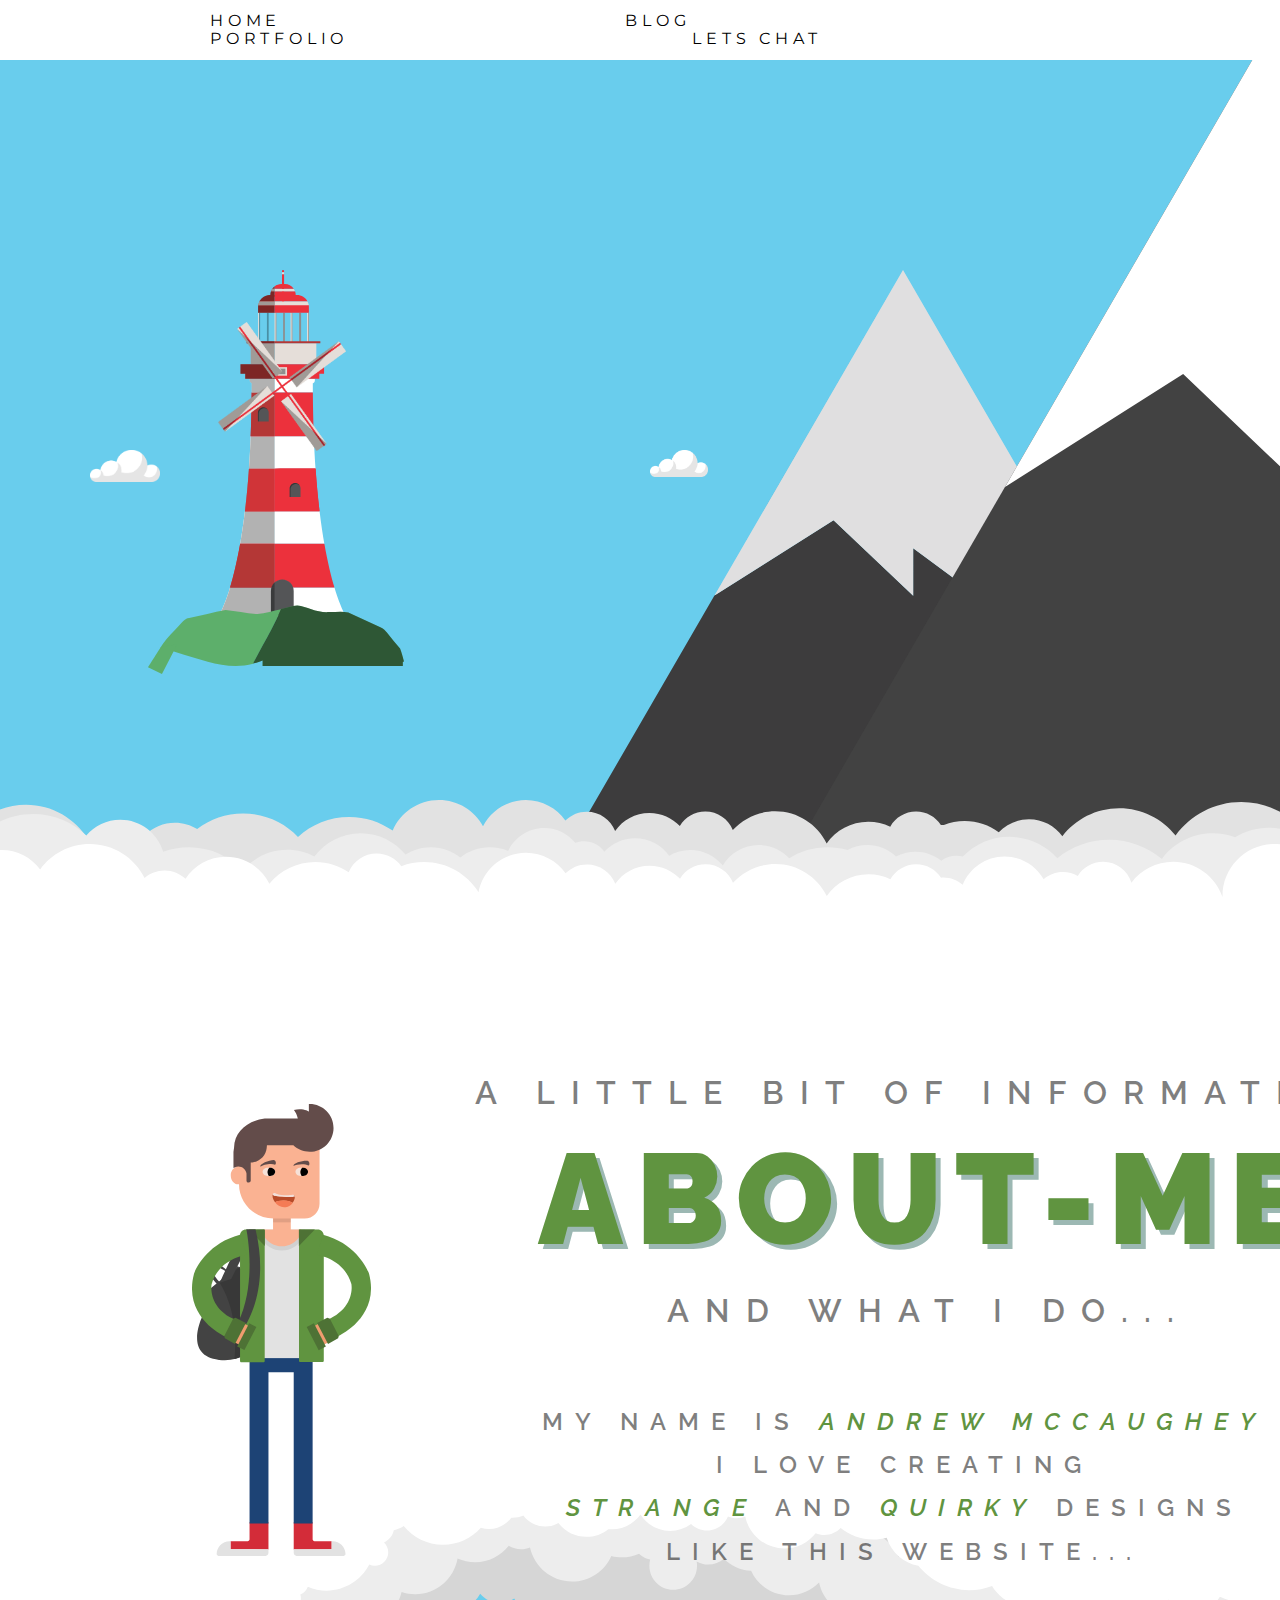
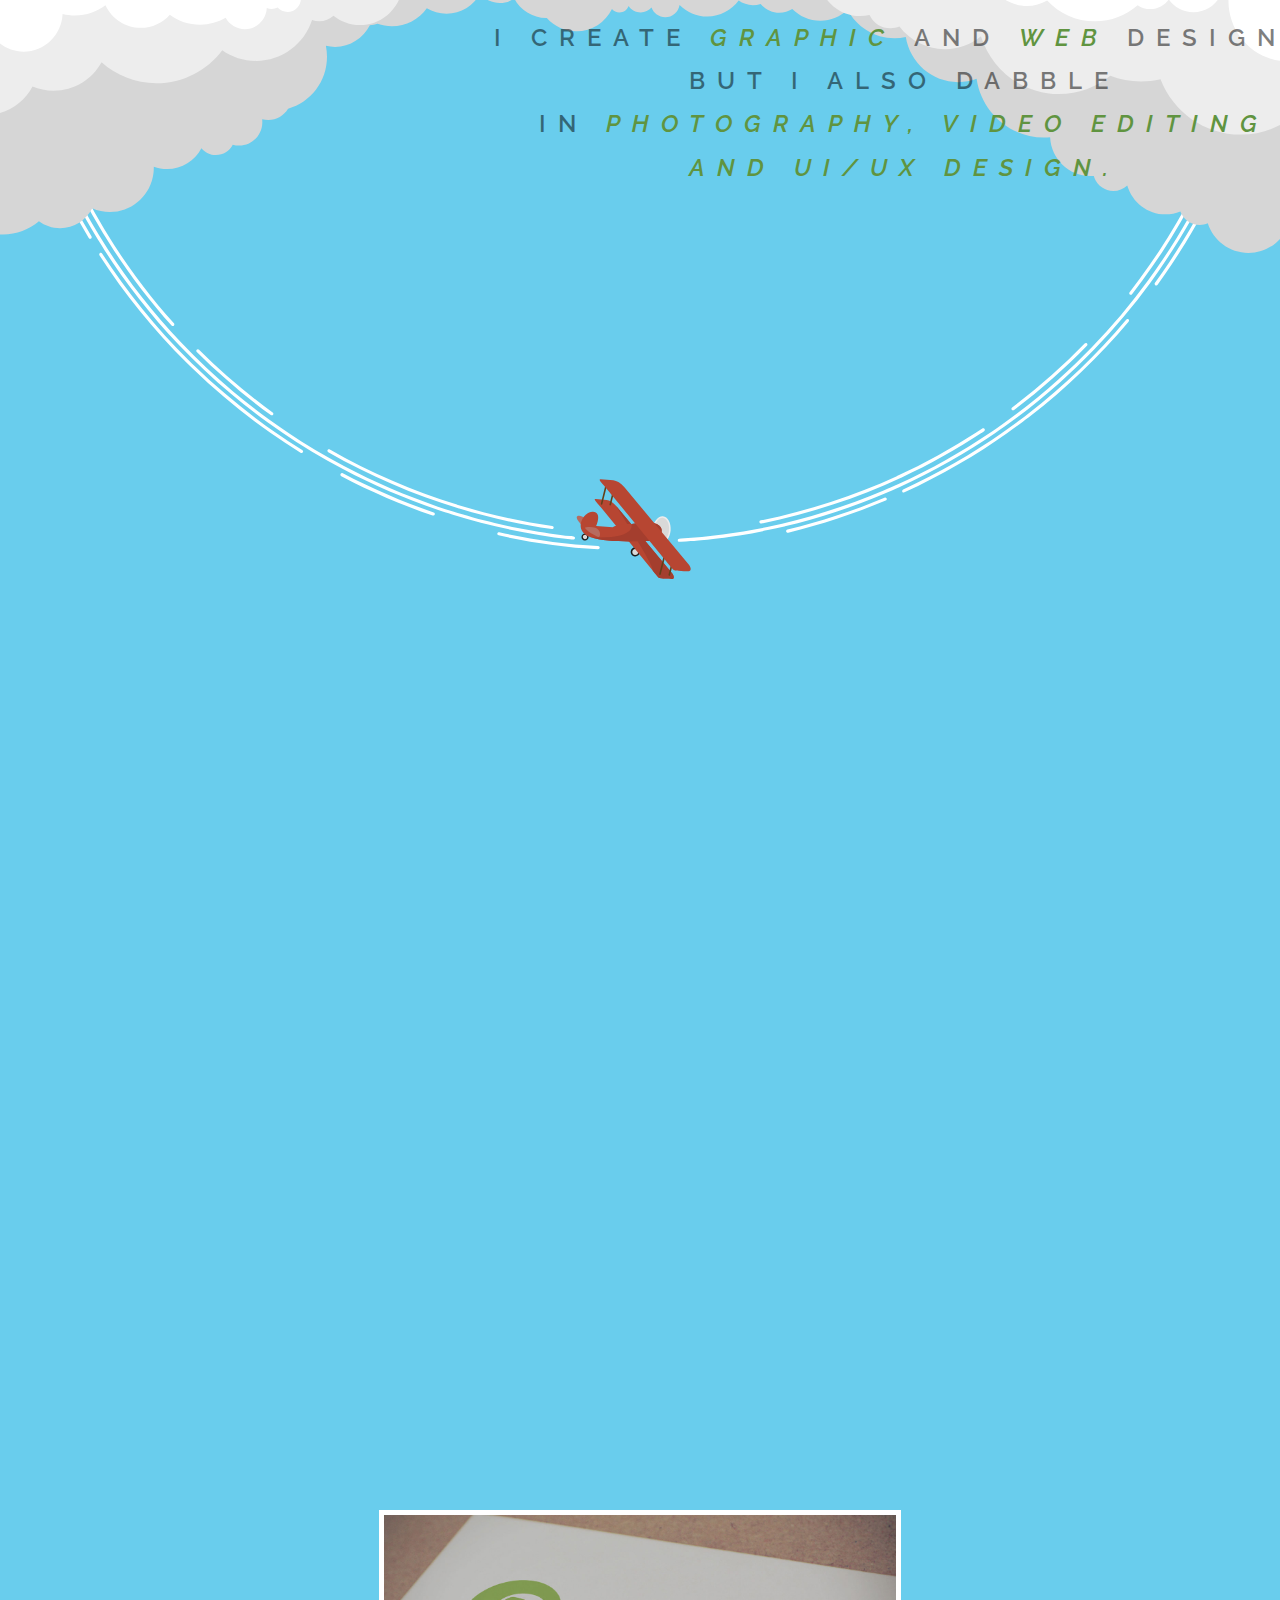
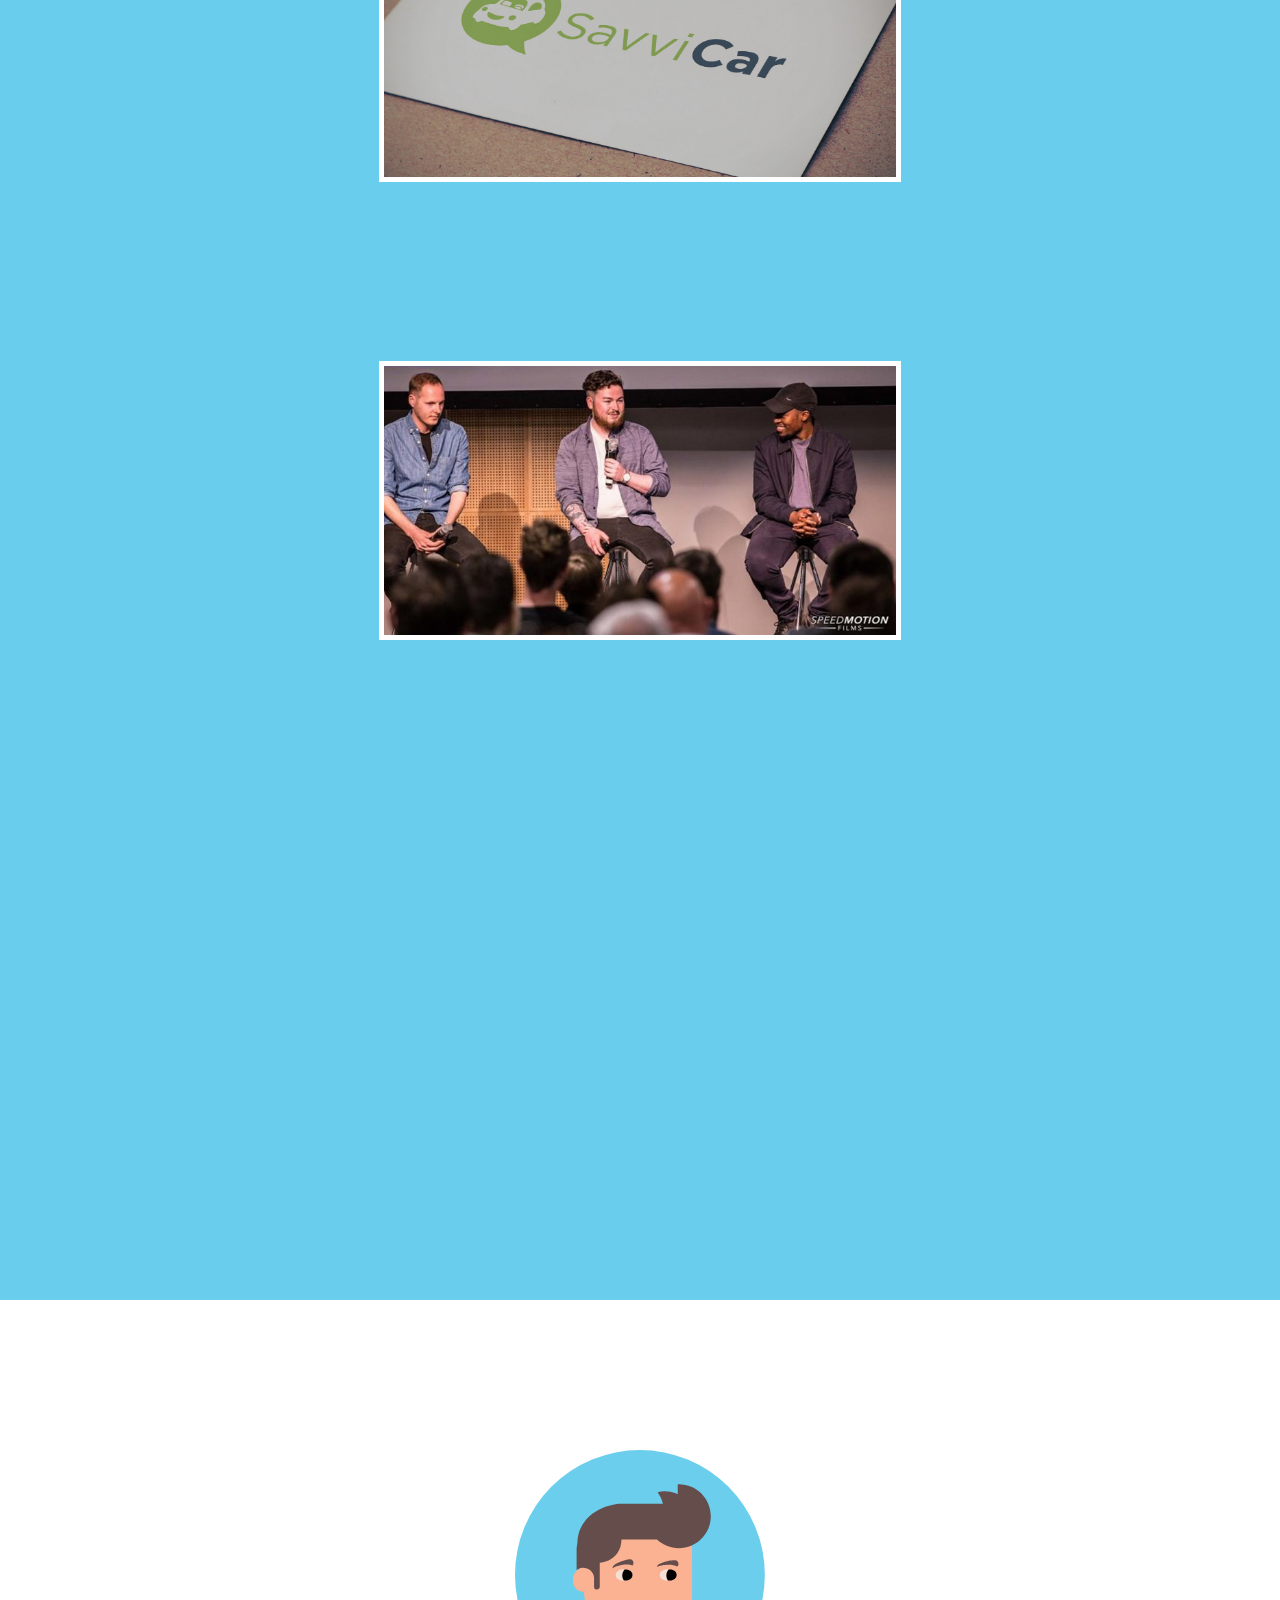
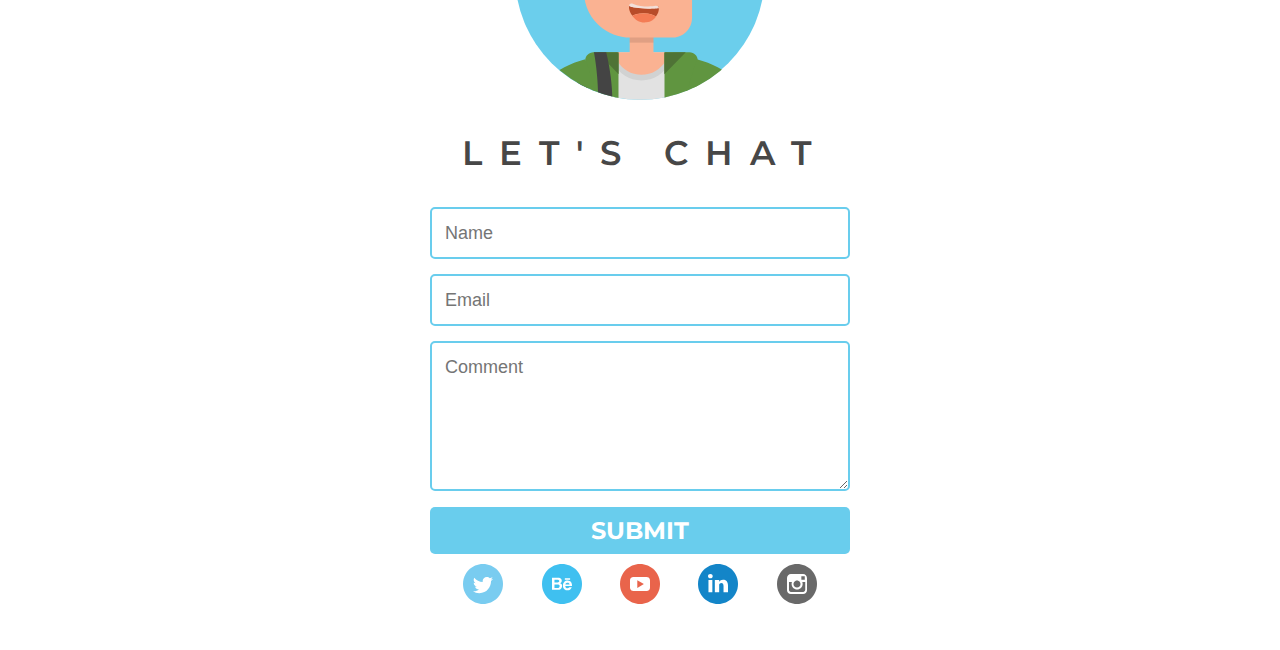
<file: index.html>
<!DOCTYPE html>
<html lang="">

<head>
    <meta charset="utf-8">
    
    <meta name="viewport" content="width=device-width, initial-scale=1">

    <link rel="stylesheet" type="text/css" href="css/style.css">
    <link rel="stylesheet" href="css/animations.css">
    <link rel="stylesheet" href="css/animate.css">
    <link rel="stylesheet" href="css/normalize.css">
    <link href="https://fonts.googleapis.com/css?family=Lato|Montserrat|PT+Sans|Raleway|Roboto|Rubik|Source+Sans+Pro" rel="stylesheet">

    <title>AMCREATIONS</title>
</head>

<body>

    <div id="container">
    
        <!--LOGO-->

        <!--NAV BAR-->

        <div id="wrappernav">

            <ul class="navbar">
                <li><a href="index.html">HOME</a></li>
                <li><a href="https://www.tumblr.com/blog/ixdbelfastandrew">BLOG</a></li>
                <li><a href="https://www.behance.net/gallery/26593385/Logo-Works-No1">PORTFOLIO</a></li>
                <li><a href="#contact">LETS CHAT</a></li>
            </ul>

        </div>

        <!--SVG IMAGES-->

        <div id="wrapperlighthouse">

            <img src="image/lighthouse.svg" id="lighthouse">
            
            <img id="windmill" src="image/windmill.png" />

            <img src="image/cloud.png" id="cloud1">
            <img src="image/cloud.png" id="cloud2">
            
            <img src="image/mountainupper.svg" id="upper" class="animated slideInUp" >
            
            <img src="image/mountainlower.svg" id="lower" class="animated slideInUp" >
            
        </div>

        <!--CONTENT AREA -->

        <div id="wrapperabout">
            
            <img id=cloudbanner src="image/cloudbanner.svg" />

            <h1>A little bit of information <br> <span data-shadow-text="ABOUT-ME" class="expandUp">ABOUT-ME</span><br> and what i do...</h1>

            <p id="topp">
                <p>My name is
                    <spangreen><i> Andrew McCaughey</spangreen></i>
                        <br>I love creating
                        <br>
                        <spangreen><i>strange</spangreen></i> and
                            <spangreen><i>quirky</spangreen></i> designs
                                <br>like this website...</p>

                <p id="bottomp"> I create
                    <spangreen><i>graphic </spangreen></i>and
                        <spangreen><i>web </spangreen></i>designs
                            <br>but I also dabble
                            <br>in
                            <spangreen><i>photography, video editing<br>and UI/UX design.</p></spangreen></i>
                               
        <div class="ExpandUp">
                                
                                <img id="character" src="image/character.svg" class="expandUp">
                                
        </div>                        

                                <img id="rotateplane" src="image/bend.svg" />
                                
                                </div>
                                
    <div class='contact'>      
                                
                                            
         <a href="casestudy1.html"><img id="casestudy1" src="image/casestudy1.jpg" target="_blank"> /></a>
            
                                                           
         <a href="casestudy2.html"><img id="casestudy2" src="image/casestudy2.jpg" target="_blank"> /></a>                                                                                                                                   

            </div>                                                                                                                                                      

                                <!--FOOTER-->

                                <footer>

                                    <div class='contact'>

                                        <a id="contact"></a>

                                        <img class="me" src="image/me.svg" />

                                        <h2>Let's Chat</h2>

                                        <!--SOCIAL MEDIA ICONS-->

                                        <div class="socialmedia">

                                            <a href="https://twitter.com/AndrewMcCaughey" target="_blank"><img src="image/twitter.svg" id="twitter"></a>
                                            <a href="https://www.behance.net/graphizwizz" target="_blank"><img src="image/behance.svg" id="behance"></a>
                                            <a href="https://www.youtube.com/channel/UCVV5Bb6eflSDhLboZK-UVjw" target="_blank"><img src="image/youtube.svg" id="youtube"></a>
                                            <a href="https://uk.linkedin.com/in/andrew-mccaughey-160815b8" target="_blank"><img src="image/linkedin.svg" id="linkedin"></a>
                                            <a href="https://www.instagram.com/?hl=en" target="_blank"><img src="image/instagram.svg" id="instagram"></a>

                                        </div>

                                        <!--CONTACT BOX-->

                                        <form>
                                            <input name="name" type="text" class="feedback-input" placeholder="Name" />
                                            <input name="email" type="text" class="feedback-input" placeholder="Email" />
                                            <textarea name="text" class="feedback-input" placeholder="Comment"></textarea>
                                            <input type="submit" value="SUBMIT" />
                                        </form>

                                    </div>
                                    
                                </footer>

        </div>

        <!--JAVASCRIPT -->

        <script src="jquery/jquery-3.1.1.min.js"></script>
        <script src="jquery/navscroll.js"></script>

        <!--REVEAL IMAGE ON SCROLL-->

        <script>
            $(window).scroll(function () {
                $('.ExpandUp').each(function () {
                    var imagePos = $(this).offset().top;

                    var topOfWindow = $(window).scrollTop();
                    if (imagePos < topOfWindow + 1000) {
                        $(this).addClass("expandUp");
                    }
                });
            });
        </script>

        <!--SMOOTH SCROLL-->

        <script>
            $(document).ready(function () {
                $('a[href^="#"]').on('click', function (e) {
                    e.preventDefault();

                    var target = this.hash;
                    var $target = $(target);

                    $('html, body').stop().animate({
                        'scrollTop': $target.offset().top
                    }, 900, 'swing', function () {
                        window.location.hash = target;
                    });
                });
            });
        </script>

        <!--SCROLL TO TOP ON REFRESH-->

        <script>
            window.onbeforeunload = function () {
                window.scrollTo(0, 0);
            };
        </script>

        <!--NAV FADE-->

        <script type="text/javascript">
            window.onscroll = fadeNav;
        </script>

        <!--DAY AND NIGHT CYCLE-->

        
            <!--
            function getStylesheet() {
                var currentTime = new Date().getHours();
                if (0 <= currentTime && currentTime < 5) {
                    document.write("<link rel='stylesheet' href='css/night.css' type='text/css'>");
                }
                if (5 <= currentTime && currentTime < 11) {
                    document.write("<link rel='stylesheet' href='css/night.css' type='text/css'>");
                }
                if (11 <= currentTime && currentTime < 16) {
                    document.write("<link rel='stylesheet' href='css/day.css' type='text/css'>");
                }
                if (16 <= currentTime && currentTime < 22) {
                    document.write("<link rel='stylesheet' href='css/day.css' type='text/css'>");
                }
                if (22 <= currentTime && currentTime <= 24) {
                    document.write("<link rel='stylesheet' href='css/night.css' type='text/css'>");
                }
            }

            getStylesheet();
            -->
        

        <noscript>
            <link href="main.css" rel="stylesheet">
        </noscript>

</body>

</html>
</file>
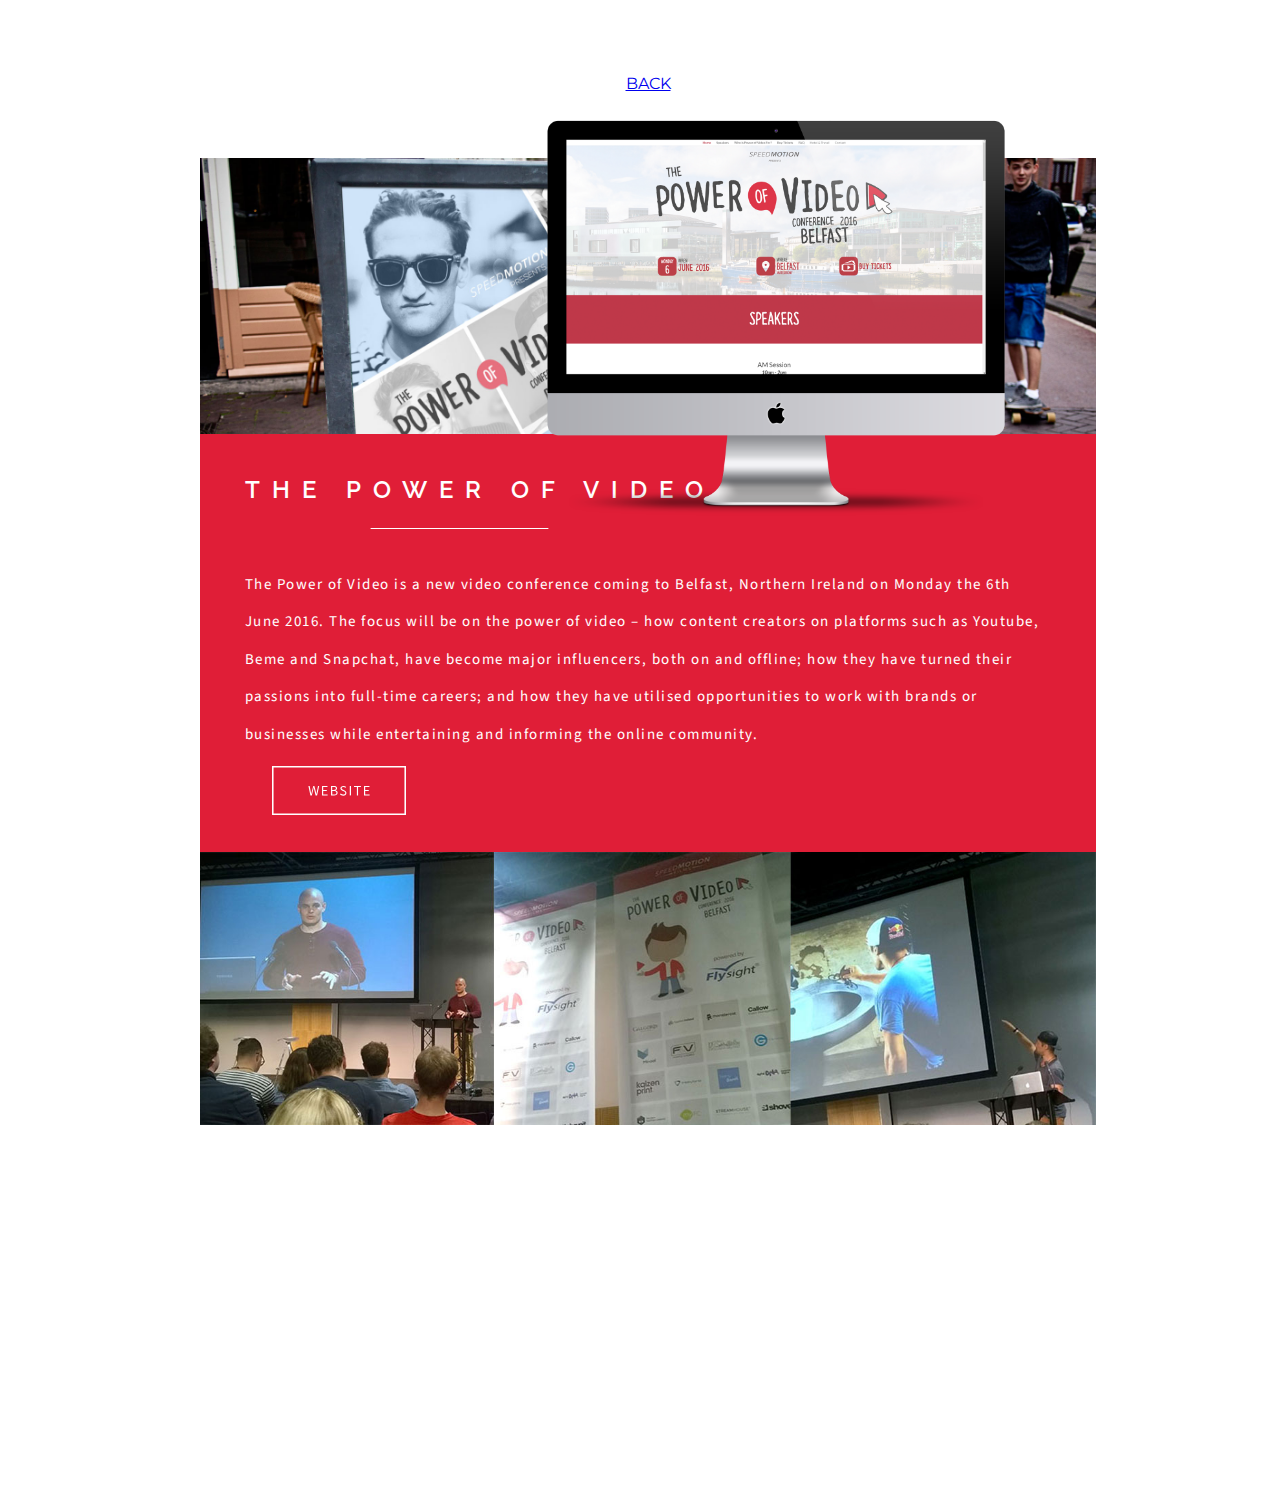
<file: casestudy1.html>
<!DOCTYPE html>
<html lang="">

<head>
    <meta charset="utf-8">
    
    <meta name="viewport" content="width=device-width, initial-scale=1">

    <link rel="stylesheet" type="text/css" href="css/style.css">
    <link rel="stylesheet" href="css/animations.css">
    <link rel="stylesheet" href="css/animate.css">
    <link href="https://fonts.googleapis.com/css?family=Lato|Montserrat|PT+Sans|Raleway|Roboto|Rubik|Merriweather|Source+Sans+Pro" rel="stylesheet">

    <title>The Power of Video</title>
</head>

<body>

    <body class="casestudy">

        <!--LOGO-->

        <header>

            <!--NAV BAR-->

            <div class='back'>

                <nav>
                    <span1 class="left-nav">
                        <a href="index.html">BACK</a>
                    </span1>
                </nav>

            </div>

        </header>

        <!--SVG IMAGES-->

        <div id="imagecasestudy">

            <img id="cover" src="image/cover.jpg" />

            <img id="mac" src="image/macmockup.png" />

        <div class='textbox1'>

            <h1new>THE POWER OF VIDEO</h1new>

            <img id="bar" src="image/bar.svg" />

            <pnew>The Power of Video is a new video conference coming to Belfast, Northern Ireland on Monday the 6th June 2016. The focus will be on the power of video – how content creators on platforms such as Youtube, Beme and Snapchat, have become major influencers, both on and offline; how they have turned their passions into full-time careers; and how they have utilised opportunities to work with brands or businesses while entertaining and informing the online community.</pnew>

            <a href="http://powerofvideo.co.uk/" target="_blank"><img src="image/buttonwebsite.svg" id="button1"></a>
            
            <img id="grid" src="image/3grid.jpg" />

        </div>
        
        </div>

        <!--JAVASCRIPT -->

        <script src="jquery/jquery-3.1.1.min.js"></script>

        <!--SCROLL TO TOP ON REFRESH-->

        <script>
            window.onbeforeunload = function () {
                window.scrollTo(0, 0);
            };
        </script>

    </body>

</html>
</file>
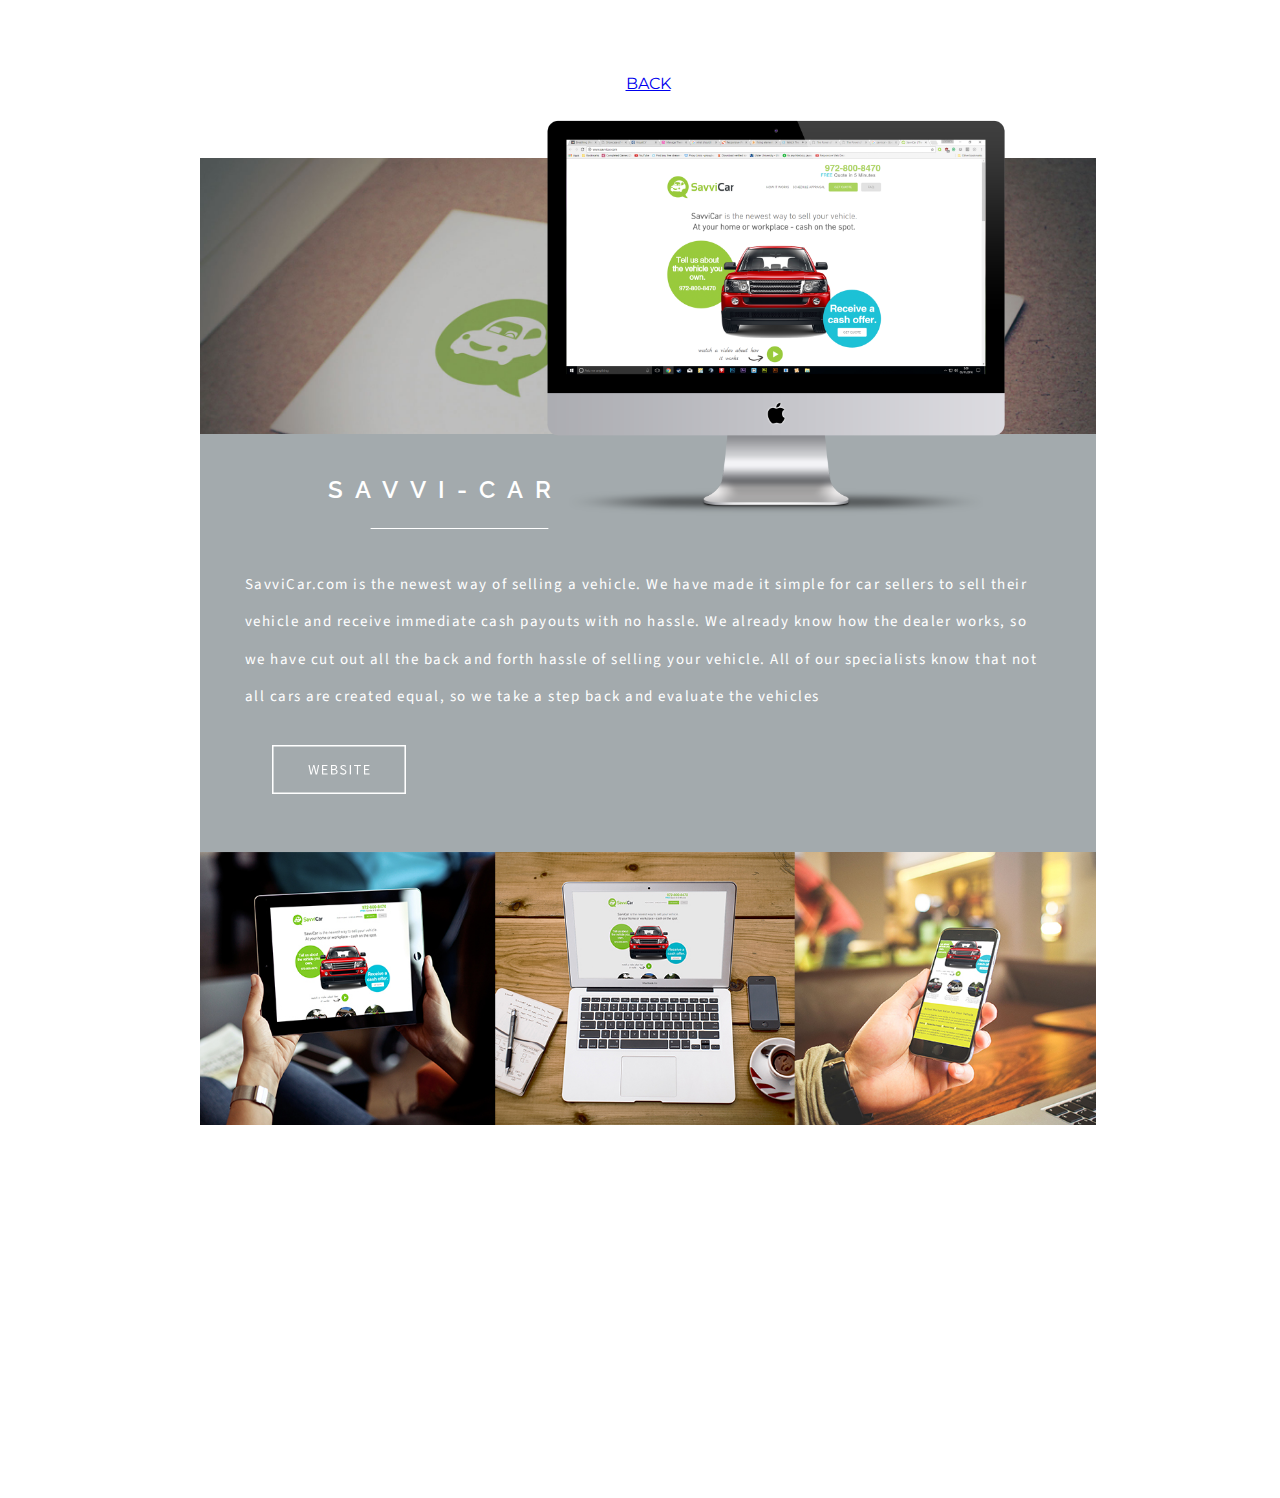
<file: casestudy2.html>
<!DOCTYPE html>
<html lang="">

<head>
    <meta charset="utf-8">
    
    <meta name="viewport" content="width=device-width, initial-scale=1">

    <link rel="stylesheet" type="text/css" href="css/style.css">
    <link rel="stylesheet" href="css/animations.css">
    <link rel="stylesheet" href="css/animate.css">
    <link href="https://fonts.googleapis.com/css?family=Lato|Montserrat|PT+Sans|Raleway|Roboto|Rubik|Merriweather|Source+Sans+Pro" rel="stylesheet">

    <title>The Power of Video</title>
</head>

<body>

    <body class="casestudy">

        <!--LOGO-->

        <header>

            <!--NAV BAR-->

            <div class='back'>

                <nav>
                    <span1 class="left-nav">
                        <a href="index.html">BACK</a>
                    </span1>
                </nav>

            </div>

        </header>

        <!--SVG IMAGES-->

        <div id="imagecasestudy">

            <img id="cover" src="image/cover2.jpg" />

            <img id="mac" src="image/macmockup2.png" />

        <div class='textbox2'>

            <h1new2>SAVVI-CAR</h1new2>

            <img id="bar" src="image/bar.svg" />

            <pnew>SavviCar.com is the newest way of selling a vehicle. We have made it simple for car sellers to sell their vehicle and receive immediate cash payouts with no hassle. We already know how the dealer works, so we have cut out all the back and forth hassle of selling your vehicle. All of our specialists know that not all cars are created equal, so we take a step back and evaluate the vehicles</pnew>

            <a href="http://www.savvicar.com/" target="_blank"><img src="image/buttonwebsite.svg" id="button2"></a>
            
            <img id="grid" src="image/3grid2.jpg" />

        </div>
        
        </div>

        <!--JAVASCRIPT -->

        <script src="jquery/jquery-3.1.1.min.js"></script>

        <!--SCROLL TO TOP ON REFRESH-->

        <script>
            window.onbeforeunload = function () {
                window.scrollTo(0, 0);
            };
        </script>

    </body>

</html>
</file>
<file: css/style.css>
/* FONTS */

@font-face {
    font-family: 'LucidaGrande';
    src: url('fonts\LucidaGrande.eot') format('embedded-opentype');
    font-weight: normal;
    font-style: normal;
}


/* TOP CONTENT */

body {
    background-color: #69CDED;
    height: 100%;
    width: 100%;
    overflow-x: hidden;
}

container{
    
width:100%;    
    
}

/* NAV BAR */

#wrappernav {
    height: 60px;
    width: 100%;
    display: block;
    background-color: white;
    position: fixed;
    display: flex;
    align-items: center;
    justify-content: center;
    z-index: 50;
}

.navbar {
    font-size: 1em;
    font-family: 'Montserrat';
}

.navbar.trans {
    background: transparent !important;
}

.navbar li {
    padding: 0;
    letter-spacing: 0.3em;
    display: inline;
}

.navbar a {
    display: inline-block;
    padding: 0px;
    color: black;
    text-decoration: none;
    padding: 0px 170px;
}

.navbar a:hover {
    color: #EC313C;
}

/* WINDMILL ANIMATION */

#wrapperlighthouse {
    width: 100%;
    height: 100%;
}

#lighthouse {
    width: 20%;
    top: 30%;
    left: 11.57%;
    position: absolute;
}

#windmill {
    width: 10%;
    left: 17.06%;
    top: 35.8%;
    -webkit-animation: windmill 4s infinite linear;
    -moz-animation: windmill 4s infinite linear;
    -o-animation: windmill 4s infinite linear;
    -ms-animation: windmill 4s infinite linear;
    animation: windmill 4s infinite linear;
    position: absolute;
}

@-webkit-keyframes windmill {
    0% {
        -webkit-transform: rotate(0deg);
    }
    100% {
        -webkit-transform: rotate(360deg);
    }
}

@-moz-keyframes windmill {
    0% {
        -moz-transform: rotate(0deg);
    }
    100% {
        -moz-transform: rotate(360deg);
    }
}

@-o-keyframes windmill {
    0% {
        -o-transform: rotate(0deg);
    }
    100% {
        -o-transform: rotate(360deg);
    }
}

@-ms-keyframes windmill {
    0% {
        -ms-transform: rotate(0deg);
    }
    100% {
        -ms-transform: rotate(360deg);
    }
}

#upper{
    width: 80%;
    top:0%;
    left:60.57%;
    position: absolute;
}

#lower{
    width: 80%;
    top:30%;
    left:30.57%;
    position: absolute;
    z-index:-1;
    animation-delay: 0.10s;
}

/* CLOUDS */

#cloud1 {
    width: 5.5%;
    left: 7%;
    top:50%;
    position: absolute;
}

#cloud2 {
    width: 4.5%;
    top:50%;
    left: 650px;
    position: absolute;
}

/* CONTENT */

#wrapperabout {
    max-width: 100%;
    max-height:100%;
    top:50em;
    position: relative;
    
}

#cloudbanner {
    max-width: 100%;
    height: auto;
    margin: 0 auto;
    position: absolute;
}


#character {
    width: 14%;
    top:19em;
    left: 15%;
    z-index: 1;
    position: absolute;
}

h1 {
    font: 600 1.5em/1 'Raleway', sans-serif;
    color: rgba(0,0,0,.5);
    text-align: center;
    text-transform: uppercase;
    letter-spacing: .5em;
    position: absolute;
    top:8em;
    left:9em;
    width: 100%;
    
}

p {
    font: 600 1.5em/1 'Raleway', sans-serif;
    color: rgba(0, 0, 0, .5);
    text-align: center;
    text-transform: uppercase;
    letter-spacing: .5em;
    position: absolute;
    top:24em;
    left:11em;
    width: 100%;
    line-height: 1.8em;
}

#bottomp {
     top:33em;
     left:11em;
}

spangreen {
    color: #609440;
}

span,
span:after {
    font-weight: 900;
    color: #609440;
    white-space: nowrap;
    display: inline-block;
    position: relative;
    letter-spacing: .1em;
    padding: .2em 0 .25em 0;
}

span {
    font-size: 4em;
    z-index: 100;
    text-shadow: .04em .04em 0 #9cb8b3;
}

span:after {
    content: attr(data-shadow-text);
    color: rgba(0, 0, 0, .35);
    text-shadow: none;
    position: absolute;
    left: .0875em;
    top: .0875em;
    z-index: -1;
    -webkit-mask-image: url(http://f.cl.ly/items/1t1C0W3y040g1J172r3h/mask.png);
}

/* PLANE ANIMATION */

#rotateplane{
    top: 3em;
    width: 100%;
    display: block;
    margin-left: auto;
    margin-right: auto;
    position: relative;
    z-index: -1;
    -webkit-animation: plane 200s infinite linear;
    -moz-animation: plane 200s infinite linear;
    -o-animation: plane 200s infinite linear;
    -ms-animation: plane 200s infinite linear;
    animation: plane 200s infinite linear;
    position: absolute;
}

@-webkit-keyframes plane {
    0% {
        -webkit-transform: rotate(0deg);
    }
    100% {
        -webkit-transform: rotate(-360deg);
    }
}

@-moz-keyframes plane {
    0% {
        -moz-transform: rotate(0deg);
    }
    100% {
        -moz-transform: rotate(-360deg);
    }
}

@-o-keyframes plane {
    0% {
        -o-transform: rotate(0deg);
    }
    100% {
        -o-transform: rotate(-360deg);
    }
}

@-ms-keyframes plane {
    0% {
        -ms-transform: rotate(0deg);
    }
    100% {
        -ms-transform: rotate(-360deg);
    }
}

#casestudy1{
    
background-color: #E01E37;
width: 40%;
height: 40;
bottom:90em;
display: block;
margin: 0 auto;
position: relative; 
border:5px solid white;
    
}

#casestudy2{
    
background-color: #E01E37;
width: 40%;
height: 40;
bottom:80em;
display: block;
margin: 0 auto;
position: relative;
border:5px solid white;
    
}


#casestudy1:hover {
    opacity: 0.8;
}


#casestudy2:hover {
    opacity: 0.8;
}

/* CONTACT SECTION */

.contact {
    height: 100%;
    width: 100%;
    background-color: white;
    top: 4500px;
    padding-top: 50px;
    right: 0;
    position: absolute;
}

.me {
    width: 250px;
    display: block;
    margin-left: auto;
    margin-right: auto;
    top: 100px;
    right: 0;
    position: relative;
}

h2 {
    font: 600 1.5em/1 'Montserrat', sans-serif;
    text-transform: uppercase;
    letter-spacing: .5em;
    position: relative;
    top: 12%;
    right: -5px;
    font-size: 34px;
    color: #474747;
    text-align: center;
}

form {
    margin-top: 145px;
    max-width: 420px;
    display: block;
    margin-left: auto;
    margin-right: auto;
}

.feedback-input {
    color: white;
    font-family: Helvetica, Arial, sans-serif;
    font-weight: 500;
    font-size: 18px;
    border-radius: 5px;
    line-height: 22px;
    background-color: transparent;
    border: 2px solid #69CDED;
    transition: all 0.3s;
    padding: 13px;
    margin-bottom: 15px;
    width: 100%;
    box-sizing: border-box;
    outline: 0;
}

.feedback-input:focus {
    border: 2px solid #EC313C;
}

textarea {
    height: 150px;
    line-height: 150%;
    resize: vertical;
}

[type="submit"] {
    font-family: 'Montserrat', Arial, Helvetica, sans-serif;
    width: 100%;
    background: #69CDED;
    border-radius: 5px;
    border: 0;
    cursor: pointer;
    color: white;
    font-size: 24px;
    padding-top: 10px;
    padding-bottom: 10px;
    transition: all 0.3s;
    margin-top: -4px;
    font-weight: 700;
}

[type="submit"]:hover {
    background: #CC4949;
}


/* SOCIAL MEDIA */

.socialmedia {
    position: absolute;
    width: 100%;
    top: 93%;
    text-align: center;
    transform: translateY(-50%);
}

#twitter,
#instagram,
#youtube,
#linkedin,
#behance {
    display: inline-block;
    vertical-align: middle;
    position: relative;
    width: 40px;
    border: 2px dashed white;
    transition: .5s;
    color: #D7D0BE;
    margin-left: 15px;
    margin-right: 15px;
    text-shadow: 0 -1px 0 rgba(0, 0, 0, 0.2), 0 1px 0 rgba(255, 255, 255, 0.2);
    font-size: 70px;
    text-decoration: none;
}

#twitter:hover,
#instagram:hover,
#youtube:hover,
#linkedin:hover,
#behance:hover {
    opacity: 0.5;
}

/* CASE STUDY 1 - POWER OF VIDEO */

#imagecasestudy {
    background-color: white;
    height: 100%;
    width:100%;
}

.casestudy {
    background-color: white;
    height: 100%;
}

#cover {
    width: 70%;
    top: 5em;
    display: block;
    margin: 0 auto;
    position: relative;
}

#mac {
    width: 50%;
    bottom: 530px;
    left: 35%;
    position: relative;
    z-index:1;
}

#grid {
    width: 100%;
    top:25em;
    margin: 0 auto;
    position: relative;
}

.textbox1 {
    background-color: #E01E37;
    width: 70%;
    height: 26.5em;
    bottom:39.5em;
    margin: 0 auto;
    position: relative;
}

.textbox2 {
    background-color: #a3aaad;
    width: 70%;
    height: 26.5em;
    bottom:39.5em;
    margin: 0 auto;
    position: relative;
}


.back {
    height: 150px;
    width: 100%;
    background-color: white;
    position: absolute;
    display: flex;
    align-items: center;
    justify-content: center;
    z-index: 1;
    font-family: 'Montserrat';
}

h1new {
    font: 600 1.5em/1 'Raleway', sans-serif;
    color: WHITE;
    text-transform: uppercase;
    letter-spacing: .5em;
    position: absolute;
    top: 8%;
    left: 5%;
    width: 100%;
    line-height: 1.8em;
}

h1new2 {
    font: 600 1.5em/1 'Raleway', sans-serif;
    color: WHITE;
    text-transform: uppercase;
    letter-spacing: .5em;
    position: absolute;
    top: 8%;
    left:14.3%;
    width: 100%;
    line-height: 1.8em;
}

pnew {
    font: 1.5em/1 'Source Sans Pro', sans-serif;
    color: WHITE;
    letter-spacing: .1em;
    position: absolute;
    font-size: 15px;
    top: 31%;
    left: 5%;
    width: 90%;
    line-height: 2.5em;
}

#button1 {
    position: absolute;
    width: 15%;
    bottom: 2.7em;
    left: 8%;
    color: #D7D0BE;
    text-shadow: 0 -1px 0 rgba(0, 0, 0, 0.2), 0 1px 0 rgba(255, 255, 255, 0.2);
}

#button1:hover {
    opacity: 0.8;
}


#button2 {
    position: absolute;
    width: 15%;
    bottom: 4em;
    left: 8%;
    color: #D7D0BE;
    text-shadow: 0 -1px 0 rgba(0, 0, 0, 0.2), 0 1px 0 rgba(255, 255, 255, 0.2);
}

#button2:hover {
    opacity: 0.8;
}

#bar {
    width: 20%;
    top: 80px;
    left: 170px;
    position: relative;
}

/* MEDIA QUERIES */


/* Tablets in landscape mode (981-1100px) */

@media only screen and ( min-width: 981px) and ( max-width: 1100px) {
    .contact {
        width: 70%;
    }
}


/* Tablets in portrait mode (768-980px) */

@media only screen and ( min-width: 768px) and ( max-width: 980px) {
    .contact {
        width: 70%;
    }
}


/* Smartphones in landscape mode (480-768px) */

@media only screen and ( min-width: 480px) and ( max-width: 767px) {
    .contact {
        width: 70%;
    }
}


/* Smartphones in portrait mode (0-479px) */

@media only screen and ( max-width: 479px) {
    .contact {
        width: 70%;
    }
}
</file>
<file: css/animations.css>
/*
==============================================
CSS3 ANIMATION CHEAT SHEET
==============================================

Made by Justin Aguilar

www.justinaguilar.com/animations/

Questions, comments, concerns, love letters:
justin@justinaguilar.com
==============================================
*/

/*
==============================================
slideDown
==============================================
*/


.slideDown{
	animation-name: slideDown;
	-webkit-animation-name: slideDown;	

	animation-duration: 1s;	
	-webkit-animation-duration: 1s;

	animation-timing-function: ease;	
	-webkit-animation-timing-function: ease;	

	visibility: visible !important;						
}

@keyframes slideDown {
	0% {
		transform: translateY(-100%);
	}
	50%{
		transform: translateY(8%);
	}
	65%{
		transform: translateY(-4%);
	}
	80%{
		transform: translateY(4%);
	}
	95%{
		transform: translateY(-2%);
	}			
	100% {
		transform: translateY(0%);
	}		
}

@-webkit-keyframes slideDown {
	0% {
		-webkit-transform: translateY(-100%);
	}
	50%{
		-webkit-transform: translateY(8%);
	}
	65%{
		-webkit-transform: translateY(-4%);
	}
	80%{
		-webkit-transform: translateY(4%);
	}
	95%{
		-webkit-transform: translateY(-2%);
	}			
	100% {
		-webkit-transform: translateY(0%);
	}	
}

/*
==============================================
slideUp
==============================================
*/


.slideUp{
	animation-name: slideUp;
	-webkit-animation-name: slideUp;	

	animation-duration: 1s;	
	-webkit-animation-duration: 1s;

	animation-timing-function: ease;	
	-webkit-animation-timing-function: ease;

	visibility: visible !important;			
}

@keyframes slideUp {
	0% {
		transform: translateY(100%);
	}
	50%{
		transform: translateY(-8%);
	}
	65%{
		transform: translateY(4%);
	}
	80%{
		transform: translateY(-4%);
	}
	95%{
		transform: translateY(2%);
	}			
	100% {
		transform: translateY(0%);
	}	
}

@-webkit-keyframes slideUp {
	0% {
		-webkit-transform: translateY(100%);
	}
	50%{
		-webkit-transform: translateY(-8%);
	}
	65%{
		-webkit-transform: translateY(4%);
	}
	80%{
		-webkit-transform: translateY(-4%);
	}
	95%{
		-webkit-transform: translateY(2%);
	}			
	100% {
		-webkit-transform: translateY(0%);
	}	
}

/*
==============================================
slideLeft
==============================================
*/


.slideLeft{
	animation-name: slideLeft;
	-webkit-animation-name: slideLeft;	

	animation-duration: 1s;	
	-webkit-animation-duration: 1s;

	animation-timing-function: ease-in-out;	
	-webkit-animation-timing-function: ease-in-out;		

	visibility: visible !important;	
}

@keyframes slideLeft {
	0% {
		transform: translateX(150%);
	}
	50%{
		transform: translateX(-8%);
	}
	65%{
		transform: translateX(4%);
	}
	80%{
		transform: translateX(-4%);
	}
	95%{
		transform: translateX(2%);
	}			
	100% {
		transform: translateX(0%);
	}
}

@-webkit-keyframes slideLeft {
	0% {
		-webkit-transform: translateX(150%);
	}
	50%{
		-webkit-transform: translateX(-8%);
	}
	65%{
		-webkit-transform: translateX(4%);
	}
	80%{
		-webkit-transform: translateX(-4%);
	}
	95%{
		-webkit-transform: translateX(2%);
	}			
	100% {
		-webkit-transform: translateX(0%);
	}
}

/*
==============================================
slideRight
==============================================
*/


.slideRight{
	animation-name: slideRight;
	-webkit-animation-name: slideRight;	

	animation-duration: 1s;	
	-webkit-animation-duration: 1s;

	animation-timing-function: ease-in-out;	
	-webkit-animation-timing-function: ease-in-out;		

	visibility: visible !important;	
}

@keyframes slideRight {
	0% {
		transform: translateX(-150%);
	}
	50%{
		transform: translateX(8%);
	}
	65%{
		transform: translateX(-4%);
	}
	80%{
		transform: translateX(4%);
	}
	95%{
		transform: translateX(-2%);
	}			
	100% {
		transform: translateX(0%);
	}	
}

@-webkit-keyframes slideRight {
	0% {
		-webkit-transform: translateX(-150%);
	}
	50%{
		-webkit-transform: translateX(8%);
	}
	65%{
		-webkit-transform: translateX(-4%);
	}
	80%{
		-webkit-transform: translateX(4%);
	}
	95%{
		-webkit-transform: translateX(-2%);
	}			
	100% {
		-webkit-transform: translateX(0%);
	}
}

/*
==============================================
slideExpandUp
==============================================
*/


.slideExpandUp{
	animation-name: slideExpandUp;
	-webkit-animation-name: slideExpandUp;	

	animation-duration: 1.6s;	
	-webkit-animation-duration: 1.6s;

	animation-timing-function: ease-out;	
	-webkit-animation-timing-function: ease -out;

	visibility: visible !important;	
}

@keyframes slideExpandUp {
	0% {
		transform: translateY(100%) scaleX(0.5);
	}
	30%{
		transform: translateY(-8%) scaleX(0.5);
	}	
	40%{
		transform: translateY(2%) scaleX(0.5);
	}
	50%{
		transform: translateY(0%) scaleX(1.1);
	}
	60%{
		transform: translateY(0%) scaleX(0.9);		
	}
	70% {
		transform: translateY(0%) scaleX(1.05);
	}			
	80%{
		transform: translateY(0%) scaleX(0.95);		
	}
	90% {
		transform: translateY(0%) scaleX(1.02);
	}	
	100%{
		transform: translateY(0%) scaleX(1);		
	}
}

@-webkit-keyframes slideExpandUp {
	0% {
		-webkit-transform: translateY(100%) scaleX(0.5);
	}
	30%{
		-webkit-transform: translateY(-8%) scaleX(0.5);
	}	
	40%{
		-webkit-transform: translateY(2%) scaleX(0.5);
	}
	50%{
		-webkit-transform: translateY(0%) scaleX(1.1);
	}
	60%{
		-webkit-transform: translateY(0%) scaleX(0.9);		
	}
	70% {
		-webkit-transform: translateY(0%) scaleX(1.05);
	}			
	80%{
		-webkit-transform: translateY(0%) scaleX(0.95);		
	}
	90% {
		-webkit-transform: translateY(0%) scaleX(1.02);
	}	
	100%{
		-webkit-transform: translateY(0%) scaleX(1);		
	}
}

/*
==============================================
expandUp
==============================================
*/


.expandUp{
	animation-name: expandUp;
	-webkit-animation-name: expandUp;	

	animation-duration: 0.7s;	
	-webkit-animation-duration: 0.7s;

	animation-timing-function: ease;	
	-webkit-animation-timing-function: ease;		

	visibility: visible !important;	
}

@keyframes expandUp {
	0% {
		transform: translateY(100%) scale(0.6) scaleY(0.5);
	}
	60%{
		transform: translateY(-7%) scaleY(1.12);
	}
	75%{
		transform: translateY(3%);
	}	
	100% {
		transform: translateY(0%) scale(1) scaleY(1);
	}	
}

@-webkit-keyframes expandUp {
	0% {
		-webkit-transform: translateY(100%) scale(0.6) scaleY(0.5);
	}
	60%{
		-webkit-transform: translateY(-7%) scaleY(1.12);
	}
	75%{
		-webkit-transform: translateY(3%);
	}	
	100% {
		-webkit-transform: translateY(0%) scale(1) scaleY(1);
	}	
}

/*
==============================================
fadeIn
==============================================
*/

.fadeIn{
	animation-name: fadeIn;
	-webkit-animation-name: fadeIn;	

	animation-duration: 1.5s;	
	-webkit-animation-duration: 1.5s;

	animation-timing-function: ease-in-out;	
	-webkit-animation-timing-function: ease-in-out;		

	visibility: visible !important;	
}

@keyframes fadeIn {
	0% {
		transform: scale(0);
		opacity: 0.0;		
	}
	60% {
		transform: scale(1.1);	
	}
	80% {
		transform: scale(0.9);
		opacity: 1;	
	}	
	100% {
		transform: scale(1);
		opacity: 1;	
	}		
}

@-webkit-keyframes fadeIn {
	0% {
		-webkit-transform: scale(0);
		opacity: 0.0;		
	}
	60% {
		-webkit-transform: scale(1.1);
	}
	80% {
		-webkit-transform: scale(0.9);
		opacity: 1;	
	}	
	100% {
		-webkit-transform: scale(1);
		opacity: 1;	
	}		
}

/*
==============================================
expandOpen
==============================================
*/


.expandOpen{
	animation-name: expandOpen;
	-webkit-animation-name: expandOpen;	

	animation-duration: 1.2s;	
	-webkit-animation-duration: 1.2s;

	animation-timing-function: ease-out;	
	-webkit-animation-timing-function: ease-out;	

	visibility: visible !important;	
}

@keyframes expandOpen {
	0% {
		transform: scale(1.8);		
	}
	50% {
		transform: scale(0.95);
	}	
	80% {
		transform: scale(1.05);
	}
	90% {
		transform: scale(0.98);
	}	
	100% {
		transform: scale(1);
	}			
}

@-webkit-keyframes expandOpen {
	0% {
		-webkit-transform: scale(1.8);		
	}
	50% {
		-webkit-transform: scale(0.95);
	}	
	80% {
		-webkit-transform: scale(1.05);
	}
	90% {
		-webkit-transform: scale(0.98);
	}	
	100% {
		-webkit-transform: scale(1);
	}					
}

/*
==============================================
bigEntrance
==============================================
*/


.bigEntrance{
	animation-name: bigEntrance;
	-webkit-animation-name: bigEntrance;	

	animation-duration: 1.6s;	
	-webkit-animation-duration: 1.6s;

	animation-timing-function: ease-out;	
	-webkit-animation-timing-function: ease-out;	

	visibility: visible !important;			
}

@keyframes bigEntrance {
	0% {
		transform: scale(0.3) rotate(6deg) translateX(-30%) translateY(30%);
		opacity: 0.2;
	}
	30% {
		transform: scale(1.03) rotate(-2deg) translateX(2%) translateY(-2%);		
		opacity: 1;
	}
	45% {
		transform: scale(0.98) rotate(1deg) translateX(0%) translateY(0%);
		opacity: 1;
	}
	60% {
		transform: scale(1.01) rotate(-1deg) translateX(0%) translateY(0%);		
		opacity: 1;
	}	
	75% {
		transform: scale(0.99) rotate(1deg) translateX(0%) translateY(0%);
		opacity: 1;
	}
	90% {
		transform: scale(1.01) rotate(0deg) translateX(0%) translateY(0%);		
		opacity: 1;
	}	
	100% {
		transform: scale(1) rotate(0deg) translateX(0%) translateY(0%);
		opacity: 1;
	}		
}

@-webkit-keyframes bigEntrance {
	0% {
		-webkit-transform: scale(0.3) rotate(6deg) translateX(-30%) translateY(30%);
		opacity: 0.2;
	}
	30% {
		-webkit-transform: scale(1.03) rotate(-2deg) translateX(2%) translateY(-2%);		
		opacity: 1;
	}
	45% {
		-webkit-transform: scale(0.98) rotate(1deg) translateX(0%) translateY(0%);
		opacity: 1;
	}
	60% {
		-webkit-transform: scale(1.01) rotate(-1deg) translateX(0%) translateY(0%);		
		opacity: 1;
	}	
	75% {
		-webkit-transform: scale(0.99) rotate(1deg) translateX(0%) translateY(0%);
		opacity: 1;
	}
	90% {
		-webkit-transform: scale(1.01) rotate(0deg) translateX(0%) translateY(0%);		
		opacity: 1;
	}	
	100% {
		-webkit-transform: scale(1) rotate(0deg) translateX(0%) translateY(0%);
		opacity: 1;
	}				
}

/*
==============================================
hatch
==============================================
*/

.hatch{
	animation-name: hatch;
	-webkit-animation-name: hatch;	

	animation-duration: 2s;	
	-webkit-animation-duration: 2s;

	animation-timing-function: ease-in-out;	
	-webkit-animation-timing-function: ease-in-out;

	transform-origin: 50% 100%;
	-ms-transform-origin: 50% 100%;
	-webkit-transform-origin: 50% 100%; 

	visibility: visible !important;		
}

@keyframes hatch {
	0% {
		transform: rotate(0deg) scaleY(0.6);
	}
	20% {
		transform: rotate(-2deg) scaleY(1.05);
	}
	35% {
		transform: rotate(2deg) scaleY(1);
	}
	50% {
		transform: rotate(-2deg);
	}	
	65% {
		transform: rotate(1deg);
	}	
	80% {
		transform: rotate(-1deg);
	}		
	100% {
		transform: rotate(0deg);
	}									
}

@-webkit-keyframes hatch {
	0% {
		-webkit-transform: rotate(0deg) scaleY(0.6);
	}
	20% {
		-webkit-transform: rotate(-2deg) scaleY(1.05);
	}
	35% {
		-webkit-transform: rotate(2deg) scaleY(1);
	}
	50% {
		-webkit-transform: rotate(-2deg);
	}	
	65% {
		-webkit-transform: rotate(1deg);
	}	
	80% {
		-webkit-transform: rotate(-1deg);
	}		
	100% {
		-webkit-transform: rotate(0deg);
	}		
}


/*
==============================================
bounce
==============================================
*/


.bounce{
	animation-name: bounce;
	-webkit-animation-name: bounce;	

	animation-duration: 1.6s;	
	-webkit-animation-duration: 1.6s;

	animation-timing-function: ease;	
	-webkit-animation-timing-function: ease;	
	
	transform-origin: 50% 100%;
	-ms-transform-origin: 50% 100%;
	-webkit-transform-origin: 50% 100%; 	
}

@keyframes bounce {
	0% {
		transform: translateY(0%) scaleY(0.6);
	}
	60%{
		transform: translateY(-100%) scaleY(1.1);
	}
	70%{
		transform: translateY(0%) scaleY(0.95) scaleX(1.05);
	}
	80%{
		transform: translateY(0%) scaleY(1.05) scaleX(1);
	}	
	90%{
		transform: translateY(0%) scaleY(0.95) scaleX(1);
	}				
	100%{
		transform: translateY(0%) scaleY(1) scaleX(1);
	}	
}

@-webkit-keyframes bounce {
	0% {
		-webkit-transform: translateY(0%) scaleY(0.6);
	}
	60%{
		-webkit-transform: translateY(-100%) scaleY(1.1);
	}
	70%{
		-webkit-transform: translateY(0%) scaleY(0.95) scaleX(1.05);
	}
	80%{
		-webkit-transform: translateY(0%) scaleY(1.05) scaleX(1);
	}	
	90%{
		-webkit-transform: translateY(0%) scaleY(0.95) scaleX(1);
	}				
	100%{
		-webkit-transform: translateY(0%) scaleY(1) scaleX(1);
	}		
}


/*
==============================================
pulse
==============================================
*/

.pulse{
	animation-name: pulse;
	-webkit-animation-name: pulse;	

	animation-duration: 1.5s;	
	-webkit-animation-duration: 1.5s;

	animation-iteration-count: infinite;
	-webkit-animation-iteration-count: infinite;
}

@keyframes pulse {
	0% {
		transform: scale(0.9);
		opacity: 0.7;		
	}
	50% {
		transform: scale(1);
		opacity: 1;	
	}	
	100% {
		transform: scale(0.9);
		opacity: 0.7;	
	}			
}

@-webkit-keyframes pulse {
	0% {
		-webkit-transform: scale(0.95);
		opacity: 0.7;		
	}
	50% {
		-webkit-transform: scale(1);
		opacity: 1;	
	}	
	100% {
		-webkit-transform: scale(0.95);
		opacity: 0.7;	
	}			
}

/*
==============================================
floating
==============================================
*/

.floating{
	animation-name: floating;
	-webkit-animation-name: floating;

	animation-duration: 1.5s;	
	-webkit-animation-duration: 1.5s;

	animation-iteration-count: infinite;
	-webkit-animation-iteration-count: infinite;
}

@keyframes floating {
	0% {
		transform: translateY(0%);	
	}
	50% {
		transform: translateY(8%);	
	}	
	100% {
		transform: translateY(0%);
	}			
}

@-webkit-keyframes floating {
	0% {
		-webkit-transform: translateY(0%);	
	}
	50% {
		-webkit-transform: translateY(8%);	
	}	
	100% {
		-webkit-transform: translateY(0%);
	}			
}

/*
==============================================
tossing
==============================================
*/

.tossing{
	animation-name: tossing;
	-webkit-animation-name: tossing;	

	animation-duration: 2.5s;	
	-webkit-animation-duration: 2.5s;

	animation-iteration-count: infinite;
	-webkit-animation-iteration-count: infinite;
}

@keyframes tossing {
	0% {
		transform: rotate(-4deg);	
	}
	50% {
		transform: rotate(4deg);
	}
	100% {
		transform: rotate(-4deg);	
	}						
}

@-webkit-keyframes tossing {
	0% {
		-webkit-transform: rotate(-4deg);	
	}
	50% {
		-webkit-transform: rotate(4deg);
	}
	100% {
		-webkit-transform: rotate(-4deg);	
	}				
}

/*
==============================================
pullUp
==============================================
*/

.pullUp{
	animation-name: pullUp;
	-webkit-animation-name: pullUp;	

	animation-duration: 1.1s;	
	-webkit-animation-duration: 1.1s;

	animation-timing-function: ease-out;	
	-webkit-animation-timing-function: ease-out;	

	transform-origin: 50% 100%;
	-ms-transform-origin: 50% 100%;
	-webkit-transform-origin: 50% 100%; 		
}

@keyframes pullUp {
	0% {
		transform: scaleY(0.1);
	}
	40% {
		transform: scaleY(1.02);
	}
	60% {
		transform: scaleY(0.98);
	}
	80% {
		transform: scaleY(1.01);
	}
	100% {
		transform: scaleY(0.98);
	}				
	80% {
		transform: scaleY(1.01);
	}
	100% {
		transform: scaleY(1);
	}							
}

@-webkit-keyframes pullUp {
	0% {
		-webkit-transform: scaleY(0.1);
	}
	40% {
		-webkit-transform: scaleY(1.02);
	}
	60% {
		-webkit-transform: scaleY(0.98);
	}
	80% {
		-webkit-transform: scaleY(1.01);
	}
	100% {
		-webkit-transform: scaleY(0.98);
	}				
	80% {
		-webkit-transform: scaleY(1.01);
	}
	100% {
		-webkit-transform: scaleY(1);
	}		
}

/*
==============================================
pullDown
==============================================
*/

.pullDown{
	animation-name: pullDown;
	-webkit-animation-name: pullDown;	

	animation-duration: 1.1s;	
	-webkit-animation-duration: 1.1s;

	animation-timing-function: ease-out;	
	-webkit-animation-timing-function: ease-out;	

	transform-origin: 50% 0%;
	-ms-transform-origin: 50% 0%;
	-webkit-transform-origin: 50% 0%; 		
}

@keyframes pullDown {
	0% {
		transform: scaleY(0.1);
	}
	40% {
		transform: scaleY(1.02);
	}
	60% {
		transform: scaleY(0.98);
	}
	80% {
		transform: scaleY(1.01);
	}
	100% {
		transform: scaleY(0.98);
	}				
	80% {
		transform: scaleY(1.01);
	}
	100% {
		transform: scaleY(1);
	}							
}

@-webkit-keyframes pullDown {
	0% {
		-webkit-transform: scaleY(0.1);
	}
	40% {
		-webkit-transform: scaleY(1.02);
	}
	60% {
		-webkit-transform: scaleY(0.98);
	}
	80% {
		-webkit-transform: scaleY(1.01);
	}
	100% {
		-webkit-transform: scaleY(0.98);
	}				
	80% {
		-webkit-transform: scaleY(1.01);
	}
	100% {
		-webkit-transform: scaleY(1);
	}		
}

/*
==============================================
stretchLeft
==============================================
*/

.stretchLeft{
	animation-name: stretchLeft;
	-webkit-animation-name: stretchLeft;	

	animation-duration: 1.5s;	
	-webkit-animation-duration: 1.5s;

	animation-timing-function: ease-out;	
	-webkit-animation-timing-function: ease-out;	

	transform-origin: 100% 0%;
	-ms-transform-origin: 100% 0%;
	-webkit-transform-origin: 100% 0%; 
}

@keyframes stretchLeft {
	0% {
		transform: scaleX(0.3);
	}
	40% {
		transform: scaleX(1.02);
	}
	60% {
		transform: scaleX(0.98);
	}
	80% {
		transform: scaleX(1.01);
	}
	100% {
		transform: scaleX(0.98);
	}				
	80% {
		transform: scaleX(1.01);
	}
	100% {
		transform: scaleX(1);
	}							
}

@-webkit-keyframes stretchLeft {
	0% {
		-webkit-transform: scaleX(0.3);
	}
	40% {
		-webkit-transform: scaleX(1.02);
	}
	60% {
		-webkit-transform: scaleX(0.98);
	}
	80% {
		-webkit-transform: scaleX(1.01);
	}
	100% {
		-webkit-transform: scaleX(0.98);
	}				
	80% {
		-webkit-transform: scaleX(1.01);
	}
	100% {
		-webkit-transform: scaleX(1);
	}		
}

/*
==============================================
stretchRight
==============================================
*/

.stretchRight{
	animation-name: stretchRight;
	-webkit-animation-name: stretchRight;	

	animation-duration: 1.5s;	
	-webkit-animation-duration: 1.5s;

	animation-timing-function: ease-out;	
	-webkit-animation-timing-function: ease-out;	

	transform-origin: 0% 0%;
	-ms-transform-origin: 0% 0%;
	-webkit-transform-origin: 0% 0%; 		
}

@keyframes stretchRight {
	0% {
		transform: scaleX(0.3);
	}
	40% {
		transform: scaleX(1.02);
	}
	60% {
		transform: scaleX(0.98);
	}
	80% {
		transform: scaleX(1.01);
	}
	100% {
		transform: scaleX(0.98);
	}				
	80% {
		transform: scaleX(1.01);
	}
	100% {
		transform: scaleX(1);
	}							
}

@-webkit-keyframes stretchRight {
	0% {
		-webkit-transform: scaleX(0.3);
	}
	40% {
		-webkit-transform: scaleX(1.02);
	}
	60% {
		-webkit-transform: scaleX(0.98);
	}
	80% {
		-webkit-transform: scaleX(1.01);
	}
	100% {
		-webkit-transform: scaleX(0.98);
	}				
	80% {
		-webkit-transform: scaleX(1.01);
	}
	100% {
		-webkit-transform: scaleX(1);
	}		
}
</file>
<file: css/night.css>
/* FONTS */

@font-face {
    font-family: 'nevis-Bold';
    src: url('fonts/nevis-Bold.eot') format('embedded-opentype');
    font-weight: normal;
    font-style: normal;
}


/* BODY CONTENT */

body {
    background-color:black;
    height: 5500px;
    width: 100%;
    overflow-x: hidden;
    box-sizing: border-box;
}


/* WINDMILL ANIMATION */

#lighthouse {
    width: 20%;
    top: 25.9%;
    left: 11.6%;
    z-index: -3;
    position: absolute;
}

#windmill {
    max-width: 13%;
    left: 15.59%;
    top: 28.65%;
    -webkit-animation: spin1 4s infinite linear;
    -moz-animation: spin1 4s infinite linear;
    -o-animation: spin1 4s infinite linear;
    -ms-animation: spin1 4s infinite linear;
    animation: spin1 4s infinite linear;
    position: absolute;
}

@-webkit-keyframes spin1 {
    0% {
        -webkit-transform: rotate(0deg);
    }
    100% {
        -webkit-transform: rotate(360deg);
    }
}

@-moz-keyframes spin1 {
    0% {
        -moz-transform: rotate(0deg);
    }
    100% {
        -moz-transform: rotate(360deg);
    }
}

@-o-keyframes spin1 {
    0% {
        -o-transform: rotate(0deg);
    }
    100% {
        -o-transform: rotate(360deg);
    }
}

@-ms-keyframes spin1 {
    0% {
        -ms-transform: rotate(0deg);
    }
    100% {
        -ms-transform: rotate(360deg);
    }
}


/* CLOUDS */

#clouds {
    width: 5%;
    position: absolute;
    top: 60%;
}

#cloud1 {
    width: 100%;
    bottom: 70px;
    left: 150px;
    position: relative;
}

#cloud2 {
    width: 100%;
    bottom: 140px;
    left: 600px;
    position: absolute;
}

#cloudbanner {
    width: 100%;
    top: 38%;
    left: 0px;
    position: absolute;
}

#cloudbanner2 {
    width: 100%;
    top: 1500px;
    left: 0px;
    position: absolute;
    z-index: -5
}

#cloudbanner3 {
    width: 100%;
    top: 1500px;
    left: 0px;
    position: absolute;
    z-index: 1;
}


/* LOGO */

#logo {
    top: 60px;
    text-align: center;
    width: 13%;
    position: relative;
    margin: auto;
}


/* CONTENT */

#content {
    height: 100%;
    width: 100%;
    background-color: white;
    top: 950px;
    right: 0;
    position: absolute;
}

#character {
    width: 13%;
    top: 122%;
    left: 15%;
    z-index: 1;
    position: absolute;
    visibility: hidden;
}

h1 {
    font: 600 1.5em/1 'Raleway', sans-serif;
    color: rgba(0, 0, 0, .5);
    text-align: center;
    text-transform: uppercase;
    letter-spacing: .5em;
    position: absolute;
    top: 15%;
    left: 13%;
    width: 100%;
}

p {
    font: 600 1.5em/1 'Raleway', sans-serif;
    color: rgba(0, 0, 0, .5);
    text-align: center;
    text-transform: uppercase;
    letter-spacing: .5em;
    position: absolute;
    top: 40%;
    left: 13%;
    width: 100%;
    line-height: 1.8em;
}

#bottomp {
    top: 63%;
}

spangreen {
    color: #609440;
}

#casestudy {
    font: 600 1.5em/1 'Raleway', sans-serif;
    font-size: 40px;
    color: white;
    text-align: center;
    text-transform: uppercase;
    letter-spacing: .5em;
    position: absolute;
    top: 120%;
    left: 0%;
    line-height: 1.8em;
}

span,
span:after {
    font-weight: 900;
    color: #609440;
    white-space: nowrap;
    display: inline-block;
    position: relative;
    letter-spacing: .1em;
    padding: .2em 0 .25em 0;
}

span {
    font-size: 4em;
    z-index: 100;
    text-shadow: .04em .04em 0 #9cb8b3;
}

span:after {
    content: attr(data-shadow-text);
    color: rgba(0, 0, 0, .35);
    text-shadow: none;
    position: absolute;
    left: .0875em;
    top: .0875em;
    z-index: -1;
    -webkit-mask-image: url(http://f.cl.ly/items/1t1C0W3y040g1J172r3h/mask.png);
}

.plane {
    top: 90%;
    width: 10%;
    display: block;
    margin-left: auto;
    margin-right: auto;
    position: relative;
    z-index: -1;
    animation-timing-function: ease;
    animation-iteration-count: infinite;
    animation-duration: 2s;
}

.bend {
    top: 100%;
    width: 100%;
    display: block;
    margin-left: auto;
    margin-right: auto;
    position: relative;
    z-index: -1
}


/* NAV BAR */

.nav {
    color: #000;
    font-family: 'Montserrat';
    line-height: 1.6875;
    text-align: center;
    width: 100%;
    display: inline-block;
}

header {
    padding: 1em 0 3em 0;
    text-align: center;
}

nav a {
    text-decoration: none;
    display: block;
    padding: 10px;
    -webkit-box-flex: 1;
    text-align: center;
    font-size: 1.2em;
    color: white;
}

nav a:hover {
    color: #a1152c;
}

nav {
    width: 80%;
    display: inline-block;
    margin-top: -50px;
}

.left-nav,
.right-nav {
    display: -webkit-box;
    -webkit-box-orient: horizontal;
    width: 40%;
}

.left-nav {
    float: left;
}

.right-nav {
    float: right;
}

.nav ul li.active-link>a {
    text-decoration: underline;
    color: white;
}


/* MEDIA QUERIES */


/* Tablets in landscape mode (981-1100px) */

@media only screen and ( min-width: 981px) and ( max-width: 1100px) {}


/* Tablets in portrait mode (768-980px) */

@media only screen and ( min-width: 768px) and ( max-width: 980px) {
    /* your css goes here */
}


/* Smartphones in landscape mode (480-768px) */

@media only screen and ( min-width: 480px) and ( max-width: 767px) {
    /* your css goes here */
}


/* Smartphones in portrait mode (0-479px) */

@media only screen and ( max-width: 479px) {
    /* your css goes here */
}
</file>
